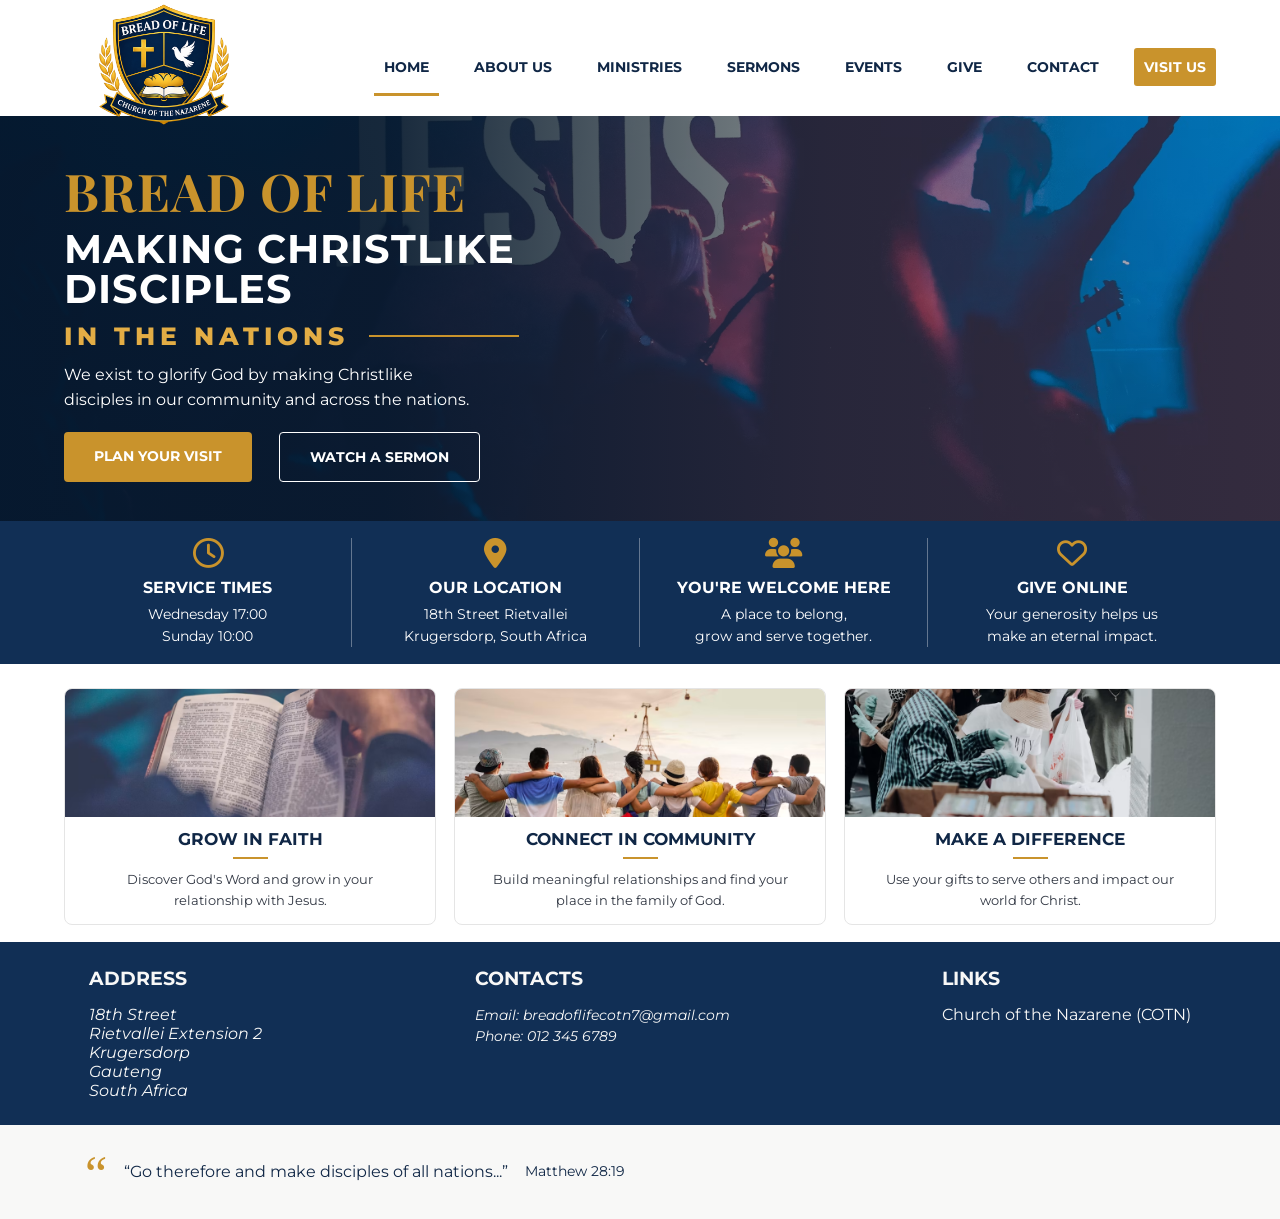
<file: index.html>
<!DOCTYPE html>
<html lang="en">
  <head>
    <meta charset="UTF-8">
    <meta name="viewport" content="width=device-width, initial-scale=1.0">
    <meta name="description" content="Bread of Life website">

    <!-- Google Fonts -->
    <link rel="preconnect" href="https://fonts.googleapis.com">
    <link rel="preconnect" href="https://fonts.gstatic.com" crossorigin>
    <link href="https://fonts.googleapis.com/css2?family=Montserrat:wght@400;500;600;700;800&family=Playfair+Display:wght@600;700;800&display=swap" rel="stylesheet">

    <!-- Font Awesome Icons -->
    <link rel="stylesheet" href="https://cdnjs.cloudflare.com/ajax/libs/font-awesome/6.5.2/css/all.min.css">

    <!-- Local CSS stylesheets -->
    <link rel="stylesheet" href="css/general.css">
    <link rel="stylesheet" href="css/header.css">
    <link rel="stylesheet" href="css/main.css">
    <link rel="stylesheet" href="css/footer.css">
    <link rel="stylesheet" href="css/responsive.css">

    <!-- Local Javascript -->
    <script defer src="scripts/menu.js"></script>

    <title>Homepage</title>
  </head>
  <body>

    <header>

      <nav class="navbar">

        <a href="#" class="logo">
          <img src="assets/images/bread-of-life-logo.png" alt="Bread of Life Church Logo">
        </a>

        <!-- Menu toggle -->
        <button class="menu-toggle" id="menuToggle" aria-label="Open navigation menu">
          <i class="fas fa-bars"></i>
        </button>

        <div class="nav-links" id="navLinks">
          <a href="#home" class="active">Home</a>
          <a href="#about">About Us</a>
          <a href="pages/ministries.html">Ministries</a>
          <a href="pages/sermons.html">Sermons</a>
          <a href="#events">Events</a>
          <a href="pages/give.html">Give</a>
          <a href="#contact">Contact</a>

          <a href="#visit" class="visit-btn">Visit Us</a>
        </div>

      </nav>

    </header>

    <main>

      <section class="hero" id="home">
        
        <div class="hero-content">
          <h1>Bread of Life</h1>
          <p class="hero-title">
            Making Christlike Disciples
          </p>
          <p class="hero-subtitle">
            In the nations
          </p>
          <p class="hero-description">
            We exist to glorify God by making Christlike disciples in our community and across the nations.
          </p>

          <div class="hero-buttons">
            <a href="#visit" class="btn btn-primary">
              Plan your visit
            </a>
            <a href="pages/sermons.html" class="btn btn-outline">
              Watch a sermon
            </a>
          </div>

        </div>
      </section>

      <section class="info-strip">

        <div class="container info-grid">

          <article class="info-item">
            <i class="far fa-clock"></i>
            <h3>SERVICE TIMES</h3>
            <p>Wednesday 17:00<br>
              Sunday 10:00</p>
          </article>

          <article class="info-item">
            <i class="fas fa-location-dot"></i>
            <h3>OUR LOCATION</h3>
            <p>18th Street Rietvallei<br>
              Krugersdorp, South Africa</p>
          </article>

          <article class="info-item">
            <i class="fas fa-users"></i>
            <h3>YOU'RE WELCOME HERE</h3>
            <p>A place to belong,<br>
              grow and serve together.</p>
          </article>

          <article class="info-item">
            <i class="far fa-heart"></i>
            <h3>GIVE ONLINE</h3>
            <p>Your generosity helps us<br>
              make an eternal impact.</p>
          </article>

        </div>

      </section>

      <section id="about">
        <!-- About the church -->
      </section>

      <section class="features">

        <div class="container feature-grid">

          <article class="feature-card">
            <img src="assets/images/default_faith.jpg" alt="Open bible image">
            <div class="feature-content">
              <h3>GROW IN FAITH</h3>
              <p>
                Discover God's Word and grow in your relationship with Jesus.
              </p>
            </div>
          </article>

          <article class="feature-card">
            <img src="assets/images/default_community.jpg" alt="People connecting in community">
            <div class="feature-content">
              <h3>CONNECT IN COMMUNITY</h3>
              <p>
                Build meaningful relationships and find your place in the family of God.
              </p>
            </div>
          </article>

          <article class="feature-card">
            <img src="assets/images/default_difference.jpg" alt="People serving their community">
            <div class="feature-content">
              <h3>MAKE A DIFFERENCE</h3>
              <p>
                Use your gifts to serve others and impact our world for Christ.
              </p>
            </div>
          </article>

        </div>

      </section>

      <section id="events">
        <!-- Church events -->
      </section>

      <section id="visit">
        <!-- Visit us -->
      </section>

      <section id="contact">
        <!-- Contact church -->
      </section>

    </main>

    <footer>

      <section class="container footer-info">

        <article>
          <h3>ADDRESS</h3>
          <address>
            18th Street<br>
            Rietvallei Extension 2<br>
            Krugersdorp<br>
            Gauteng<br>
            South Africa
          </address>
        </article>

        <article>
          <h3>CONTACTS</h3>
          <address>
            <p>
              Email: 
              <a href="mailto:breadoflifecotn7@gmail.com">
              breadoflifecotn7@gmail.com
              </a>
            </p>
            <p>
              Phone: 
              <a href="tel:012 345 6789">
                012 345 6789
              </a>
            </p>
          </address>
        </article>

        <article>
          <h3>LINKS</h3>
          <a href="https://nazarene.org/" target="_blank">
            Church of the Nazarene (COTN)
          </a>
        </article>

      </section>

      <section class="footer-content">

        <article class="quote">
          <span class="quote-icon">
            “
          </span>
          <blockquote>
            “Go therefore and make disciples of all nations...”
          </blockquote>
          <p>Matthew 28:19</p>
        </article>

      </section>

    </footer>

  </body>
</html>
</file>
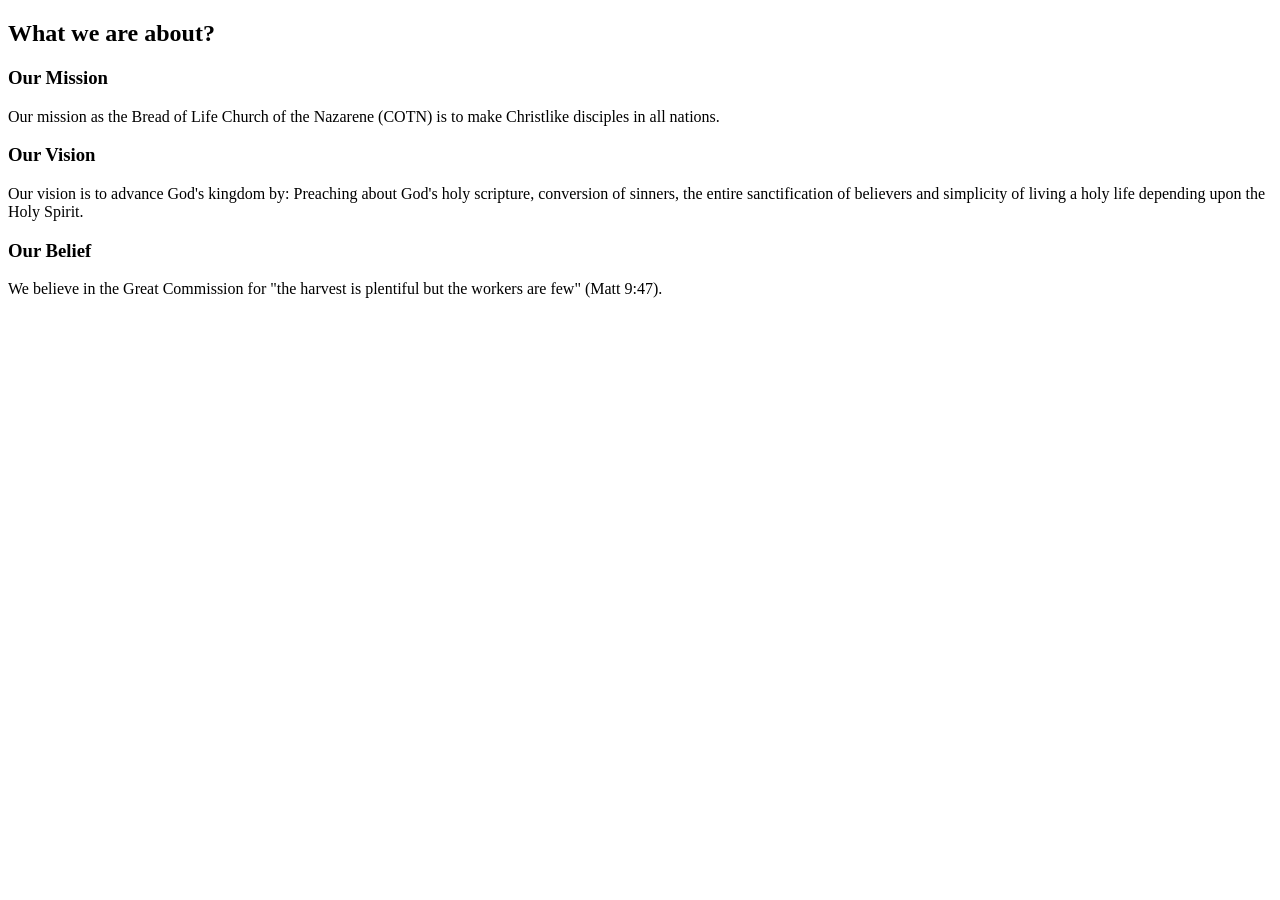
<file: pages/about_us.html>
<!DOCTYPE html>
<html lang="en">
<head>
  <meta charset="UTF-8">
  <meta name="viewport" content="width=device-width, initial-scale=1.0">
  <title>Document</title>
</head>
<body>
  <!-- Add details about church -->
  <section id="about" class="card-container card-about">
      <h2>What we are about?</h2>

      <h3>Our Mission</h3>
      <p>
          Our mission as the Bread of Life Church of the Nazarene (COTN)
          is to make Christlike disciples in all nations.
      </p>

      <h3>Our Vision</h3>
      <p>
          Our vision is to advance God's kingdom by:
          Preaching about God's  holy scripture, conversion of sinners,
          the entire sanctification of believers and simplicity of living
          a holy life depending upon the Holy Spirit.
      </p>

      <h3>Our Belief</h3>
      <p>
          We believe in the Great Commission for "the harvest is plentiful but the
          workers are few" (Matt 9:47). 
      </p>
  </section>
</body>
</html>
</file>
<file: css/general.css>
/* RESET */

* {
  margin: 0;
  padding: 0;
  box-sizing: border-box;
}

/* SET-UP */

html {
  scroll-behavior: smooth;
}

body {
  font-family: 'Montserrat', sans-serif;
  color: var(--navy);
  background: var(--white);
}

a {
  text-decoration: none;
  color: inherit;
}

img {
  max-width: 100%;
  display: block;
}

.container {
  width: 90%;
  max-width: 1200px;
  margin: auto;
}

/* COLORS */

:root {
  --navy: rgb(16, 39, 70);
  --light-navy: rgb(17, 47, 85);
  --dark-navy: rgb(7, 26, 49);
  --gold: rgb(201, 147, 44);
  --light-gold: rgb(227, 173, 69);
  --dark-gold: rgb(169, 119, 30);
  --white: rgb(255, 255, 255);
  --light-bg: rgb(248, 248, 247);
  --gray: rgb(93, 100, 112);
  --light-gray: rgb(229, 229, 229);
  --blue-gray: rgb(48, 54, 66);
}
</file>
<file: css/header.css>
/* HEADER */

header {
  height: 116px;
  background: var(--white);
  display: flex;
  align-items: center;
  position: relative;
  z-index: 10;
}

.navbar {
  width: 90%;
  max-width: 1200px;
  margin: auto;
  display: flex;
  align-items: center;
  justify-content: space-between;
}

.logo {
  width: 200px;
  position: relative;
  z-index: 20;
}

.logo img {
  width: 100%;
  height: auto;
}

.nav-links {
  display: flex;
  align-items: center;
  gap: 25px;
  margin-left: auto;
  text-transform: uppercase;
}

.nav-links a {
  font-size: 14px;
  font-weight: 700;
  color: var(--navy);
  position: relative;
  padding: 10px 10px;
  transition: 0.3s ease;
}

.nav-links a:hover {
  color: var(--gold);
}

.nav-links a.active::after {
  content: "";
  position: absolute;
  left: 0;
  bottom: -10px;
  width: 65px;
  height: 3px;
  background: var(--gold);
}

.visit-btn {
  margin-left: 0;
  padding: 10px;
  background: var(--gold);
  color: var(--white) !important;
  border-radius: 3px;
  transition: 0.3s ease;
}

.visit-btn:hover {
  background: var(--dark-gold);
}

/* MOBILE MENU */

.menu-toggle {
  display: none;
  font-size: 26px;
  cursor: pointer;
  color: var(--navy);
}
</file>
<file: css/main.css>
/* HERO SECTION */

.hero {
  min-height: 405px;
  position: relative;
  background: 
  linear-gradient(
    90deg,
    rgba(5, 24, 46, 0.98) 0%,
    rgba(5, 24, 46, 0.92) 30%,
    rgba(5, 24, 46, 0.45) 65%,
    rgba(5, 24, 46, 0.25) 100%
  ),
  url("../assets/images/default_background.jpg");

  background-size: cover;
  background-position: center;
  display: flex;
  align-items: center;
}

.hero-content {
  width: 90%;
  max-width: 1200px;
  margin: auto;
  color: var(--white);
  padding-top: 10px;
}

.hero-content h1 {
  color: var(--gold);
  font-family: 'Playfair Display', serif;
  font-size: 52px;
  line-height: 1;
  text-transform: uppercase;
  max-width: 600px;
  letter-spacing: 1px;
  margin-bottom: 12px;
}

.hero-title {
  font-size: 40px;
  line-height: 1;
  text-transform: uppercase;
  max-width: 600px;
  font-weight: 700;
  letter-spacing: 1px;
  margin-bottom: 12px;
}

.hero-subtitle {
  display: flex;
  align-items: center;
  gap: 20px;
  color: var(--light-gold);
  font-size: 25px;
  font-weight: 800;
  letter-spacing: 5px;
  margin-bottom: 12px;
  text-transform: uppercase;
}

.hero-subtitle::after {
  content: "";
  width: 150px;
  height: 2px;
  background: var(--gold);
  display: block;
}

.hero-description {
  max-width: 410px;
  font-size: 16px;
  line-height: 1.55;
  margin-bottom: 20px;
}

.hero-buttons {
  display: flex;
  gap: 27px;
}

.btn {
  display: inline-block;
  padding: 15px 30px;
  border-radius: 4px;
  font-size: 14px;
  font-weight: 700;
  text-transform: uppercase;
  transition: 0.3s ease;
}

.btn-primary {
  background: var(--gold);
  color: var(--white);
}

.btn-primary:hover {
  background: var(--dark-gold);
}

.btn-outline {
  border: 1px solid var(--white);
  color: var(--white);
}

.btn-outline:hover {
  background: var(--white);
  color: var(--navy);
}

/* INFO STRIP */

.info-strip {
  background: var(--light-navy);
  color: var(--white);
  padding: 17px 0;
}

.info-grid {
  display: grid;
  grid-template-columns: repeat(4, 1fr);
}

.info-item {
  text-align: center;
  padding: 0 30px;
  border-right: 1px solid rgba(255, 255, 255, 0.35);
}

.info-item:last-child {
  border-right: none;
}

.info-item i {
  color: var(--gold);
  font-size: 30px;
  margin-bottom: 10px;
}

.info-item h3 {
  font-size: 16px;
  margin-bottom: 7px;
}

.info-item p {
  font-size: 14px;
  line-height: 1.55;
}

/* FEATURE CARDS */

.features {
  padding: 24px 0 17px;
}

.feature-grid {
  display: grid;
  grid-template-columns: repeat(3, 1fr);
  gap: 18px;
}

.feature-card {
  border: 1px solid var(--light-gray);
  border-radius: 8px;
  overflow: hidden;
  background: var(--white);
  text-align: center;
  transition: 0.3s ease;
}

.feature-card:hover {
  transform: translateY(-5px);
  box-shadow: 0 10px 25px rgba(0, 0, 0, 0.08);
}

.feature-card img {
  width: 100%;
  height: 128px;
  object-fit: cover;
}

.feature-content {
  padding: 12px 25px 14px;
}

.feature-content h3 {
  font-size: 17px;
  margin-bottom: 10px;
  color: var(--navy);
}

.feature-content h3::after {
  content: "";
  display: block;
  width: 35px;
  height: 2px;
  background: var(--gold);
  margin: 8px auto 10px;
}

.feature-content p {
  font-size: 13px;
  line-height: 1.55;
  color: var(--blue-gray);
}
</file>
<file: css/footer.css>
/* FOOTER */

footer {
  background: var(--light-navy);
}

.footer-info {
  color: var(--light-bg);
  display: flex;
  align-items: start;
  justify-content: space-between;
  padding: 25px;
}

.footer-info h3 {
  padding-bottom: 15px;
}

.footer-info p {
  font-size: 14px;
  line-height: 1.5;
}

.footer-info a:hover{
  color: var(--gold);
}

.footer-content {
  background: var(--light-bg);
  display: flex;
  align-items: center;
  justify-content: space-between;
  padding: 20px 85px;
}

.quote {
  display: flex;
  align-items: center;
  gap: 17px;
}

.quote-icon {
  color: var(--gold);
  font-size: 50px;
  font-family: Georgia, serif;
  line-height: 1;
}

.quote p {
  font-size: 14px;
  line-height: 1.5;
}

.quote span {
  display: block;
  margin-top: 4px;
}
</file>
<file: css/responsive.css>
/* RESPONSIVE DESIGN */

@media (max-width: 1000px) {
  .nav-links {
    gap: 20px;
  }

  .visit-btn {
    margin-left: 15px;
  }

  .hero-content h1 {
    font-size: 45px;
  }

  .hero-title {
    font-size: 35px;
  }

  .hero-subtitle {
    font-size: 20px;
  }
}

@media (max-width: 768px) {
  header {
    height: 85px;
  }

  .navbar {
    width: 88%;
  }

  .logo {
    width: 150px;
  }

  .menu-toggle {
    display: block;
  }

  .nav-links {
    display: none;
    position: absolute;
    top: 85px;
    left: 0;
    width: 100%;
    background: var(--white);
    flex-direction: column;
    gap: 0;
    padding: 15px 0;
    box-shadow: 0 8px 20px rgba(0, 0, 0, 0.1);
  }

  .nav-links.show {
    display: flex;
  }

  .nav-links a {
    width: 100%;
    text-align: center;
    padding: 15px;
  }

  .nav-links a.active::after {
    display: none;
  }

  .visit-btn {
    margin: 10px auto;
  }

  .hero {
    min-height: 520px;
    background-position: center;
  }

  .hero-content {
    text-align: center;
  }

  .hero-content h1 {
    font-size: 39px;
    margin: 0 auto 10px;
  }

  .hero-title {
    font: 24px;
    margin: 0 auto 10px;
  }

  .hero-subtitle {
    justify-content: center;
    font-size: 16px;
    letter-spacing: 3px;
  }

  .hero-subtitle::after {
    display: none;
  }

  .hero-description {
    margin: 0 auto 25px;
  }

  .hero-buttons {
    justify-content: center;
    flex-wrap: wrap;
  }

  .info-grid {
    grid-template-columns: repeat(2, 1fr);
    row-gap: 25px;
  }

  .info-item:nth-child(2) {
    border-right: none;
  }

  .info-item:nth-child(3),
  .info-item:nth-child(4) {
    border-top: 1px solid rgba(255, 255, 255, 0.25);
    padding-top: 20px;
  }

  .feature-grid {
    grid-template-columns: 1fr;
  }

  .feature-card img {
    height: 190px;
  }

  .footer-info {
    flex-direction: column;
    gap: 25px;
    justify-content: center;
    flex-wrap: wrap;
  }

  .footer-content {
    flex-direction: column;
    gap: 25px;
    text-align: center;
  }

  .quote {
    justify-content: center;
  }
}

@media (max-width: 480px) {
  .hero-content h1 {
    font-size: 33px;
  }

  .hero-title {
    font-size: 23px;
  }

  .hero-subtitle {
    font-size: 15px;
  }

  .hero-description {
    font-size: 14px;
  }

  .btn {
    width: 100%;
    text-align: center;
  }

  .hero-buttons {
    flex-direction: column;
    gap: 12px;
  }

  .info-grid {
    grid-template-columns: 1fr;
  }

  .info-item {
    border-right: none !important;
    border-bottom: 1px solid rgba(255, 255, 255, 0.25);
    padding-bottom: 20px;
  }

  .info-item:last-child {
    border-bottom: none;
  }

  .quote {
    flex-direction: column;
  }

  .quote-icon {
    font-size: 40px;
  }
}
</file>
